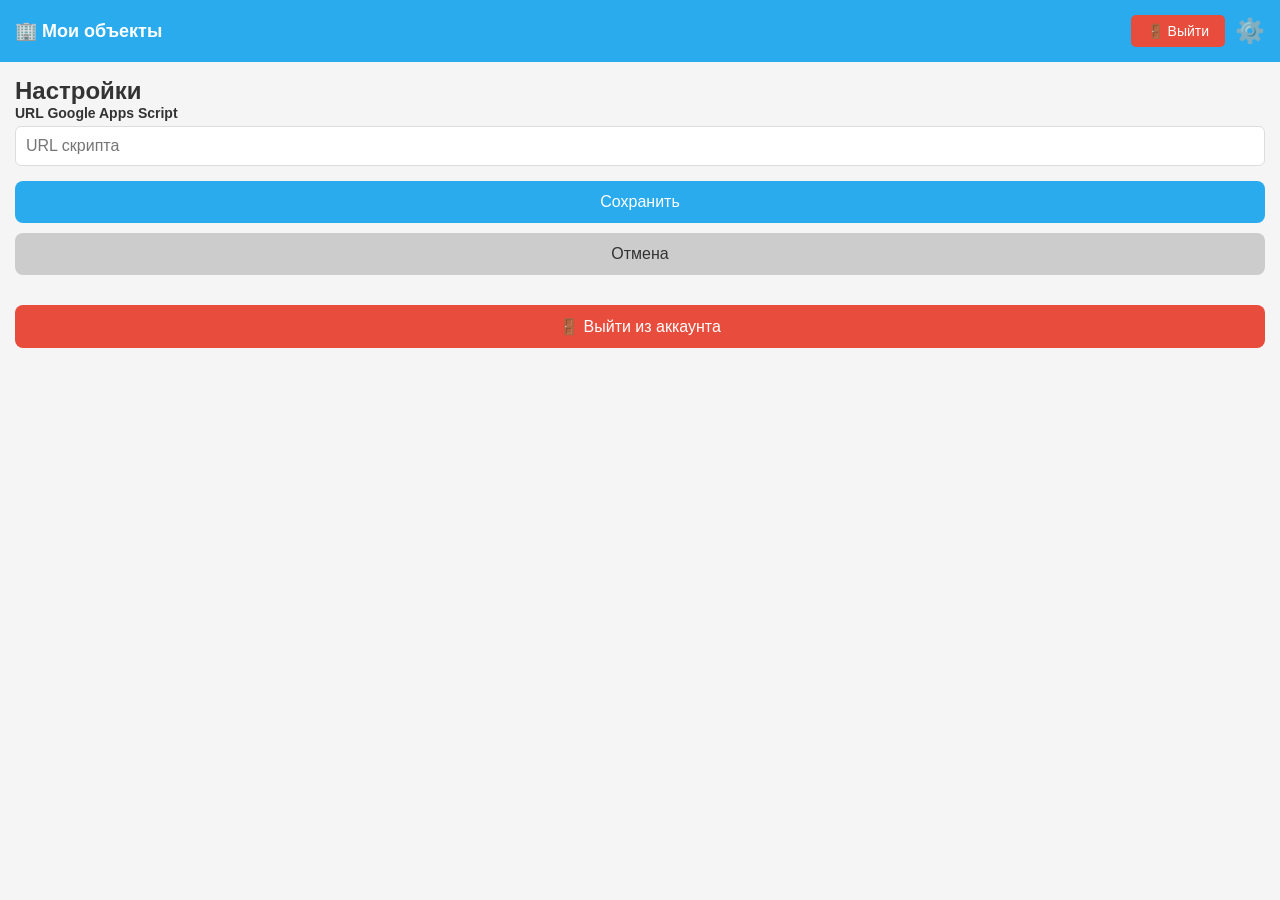
<file: index.html>
<!DOCTYPE html>
<html lang="ru">
<head>
    <meta charset="UTF-8">
    <meta name="viewport" content="width=device-width, initial-scale=1.0">
    <meta name="theme-color" content="#2AABEE">
    <meta http-equiv="Cache-Control" content="no-cache, no-store, must-revalidate">
    <meta http-equiv="Pragma" content="no-cache">
    <meta http-equiv="Expires" content="0">
    <title>Моя Недвижимость</title>
    <link rel="manifest" href="manifest.json">
    <link rel="icon" href="icon-192.png">
    <link rel="stylesheet" href="style.css">
</head>
<body>
    <div class="header">
        <h1>🏢 Мои объекты</h1>
        <div class="header-buttons">
            <button onclick="logout()" class="logout-btn">🚪 Выйти</button>
            <button onclick="openSettings()" class="settings-btn">⚙️</button>
        </div>
    </div>

    <div id="settings-screen" class="screen" style="display:none;">
        <h2>Настройки</h2>
        <div class="form-group">
            <label>URL Google Apps Script</label>
            <input type="text" id="script-url" placeholder="URL скрипта">
        </div>
        <button onclick="saveSettings()" class="btn btn-primary">Сохранить</button>
        <button onclick="closeSettings()" class="btn btn-secondary">Отмена</button>
        <button onclick="logout()" class="btn btn-secondary" style="margin-top:20px; background:#e74c3c; color:white;">🚪 Выйти из аккаунта</button>
    </div>

    <div id="pin-screen" class="screen" style="display:none;">
        <h2 id="pin-title">Введите PIN</h2>
        <p id="pin-message" style="color:red; text-align:center; display:none;"></p>
        <div class="form-group">
            <label>PIN-код</label>
            <input type="password" id="pin-input" placeholder="Введите код" inputmode="numeric">
        </div>
        <button onclick="submitPin()" class="btn btn-primary" id="pin-btn">Войти</button>
    </div>

    <div id="main-screen" class="screen" style="display:none;">
        <button onclick="openForm()" class="btn btn-primary add-btn">+ Добавить объект</button>
        <div id="objects-list" class="loading">Загрузка...</div>
    </div>

    <div id="form-screen" class="screen" style="display:none;">        <h2 id="form-title">Новый объект</h2>
        <form id="property-form">
            <input type="hidden" id="prop-id">
           
            <div class="form-group">
                <label>Название ЖК *</label>
                <input type="text" id="prop-name" required placeholder="ЖК Солнечный">
            </div>
           
            <div class="form-group">
                <label>Район</label>
                <input type="text" id="prop-district" placeholder="Приморский">
            </div>
           
            <div class="form-group">
                <label>Метро</label>
                <input type="text" id="prop-metro" placeholder="Комендантский проспект">
            </div>
           
            <div class="form-group">
                <label>Цена от (млн руб)</label>
                <input type="number" step="0.1" id="prop-price-from" placeholder="5.2">
            </div>
           
            <div class="form-group">
                <label>Цена до (млн руб)</label>
                <input type="number" step="0.1" id="prop-price-to" placeholder="15.8">
            </div>
           
            <div class="form-group">
                <label>Цена за м² (руб)</label>
                <input type="number" id="prop-price-per-sqm" placeholder="632035">
            </div>
           
            <div class="form-group">
                <label>Комнаты</label>
                <input type="text" id="prop-rooms" placeholder="студия, 1, 2, 3">
            </div>
           
            <div class="form-group">
                <label>Площадь мин (м²)</label>
                <input type="number" step="0.1" id="prop-area-min" placeholder="23.1">
            </div>
           
            <div class="form-group">
                <label>Площадь макс (м²)</label>
                <input type="number" step="0.1" id="prop-area-max" placeholder="120.8">
            </div>
           
            <div class="form-group">                <label>Срок сдачи (первый)</label>
                <input type="text" id="prop-completion-soonest" placeholder="II кв. 2027">
            </div>
           
            <div class="form-group">
                <label>Срок сдачи (весь)</label>
                <input type="text" id="prop-completion-all" placeholder="IV кв. 2030">
            </div>
           
            <div class="form-group">
                <label>Статус</label>
                <select id="prop-status">
                    <option value="Строится">Строится</option>
                    <option value="Сдан">Сдан</option>
                    <option value="Частично сдан">Частично сдан</option>
                </select>
            </div>
           
            <div class="form-group">
                <label>Класс</label>
                <select id="prop-class">
                    <option value="Комфорт">Комфорт</option>
                    <option value="Бизнес">Бизнес</option>
                    <option value="Премиум">Премиум</option>
                </select>
            </div>
           
            <div class="form-group">
                <label>Отделка</label>
                <select id="prop-finishing">
                    <option value="Без отделки">Без отделки</option>
                    <option value="Черновая">Черновая</option>
                    <option value="Предчистовая">Предчистовая</option>
                    <option value="Чистовая">Чистовая</option>
                </select>
            </div>
           
            <div class="form-group">
                <label>Описание</label>
                <textarea id="prop-description" rows="4" placeholder="Описание проекта..."></textarea>
            </div>
           
            <div class="form-group">
                <label>Главное фото *</label>
                <input type="file" id="prop-image-main-file" accept="image/*" capture="environment" onchange="handleImageSelect(event, 'main')">
                <input type="hidden" id="prop-image-main">
                <div id="image-main-preview" style="margin-top:10px; display:none;">
                    <img id="image-main-preview-img" style="max-width:100%; border-radius:8px;">
                    <p style="color:green; font-size:12px;">✅ Фото загружено</p>
                </div>            </div>
           
            <div class="form-group">
                <label>Галерея (выберите несколько фото)</label>
                <input type="file" id="prop-images-gallery-file" accept="image/*" multiple onchange="handleImageSelect(event, 'gallery')">
                <input type="hidden" id="prop-images-gallery">
                <div id="image-gallery-preview" style="margin-top:10px; display:none;">
                    <div id="gallery-images-container" style="display:flex; flex-wrap:wrap; gap:5px;"></div>
                    <p style="color:green; font-size:12px;">✅ Фото загружены</p>
                </div>
            </div>
           
            <div class="form-group">
                <label>Планировки (текст)</label>
                <input type="text" id="prop-floor-plans-text" placeholder="1-комн, 2-комн, 3-комн">
            </div>
           
            <div class="form-group">
                <label>Планировки (выберите фото)</label>
                <input type="file" id="prop-floor-plans-file" accept="image/*" multiple onchange="handleImageSelect(event, 'floor-plans')">
                <input type="hidden" id="prop-floor-plans-images">
                <div id="image-floor-plans-preview" style="margin-top:10px; display:none;">
                    <div id="floor-plans-images-container" style="display:flex; flex-wrap:wrap; gap:5px;"></div>
                    <p style="color:green; font-size:12px;">✅ Фото загружены</p>
                </div>
            </div>
           
            <div class="form-group">
                <label>Особенности</label>
                <input type="text" id="prop-features" placeholder="Паркинг, Фитнес, Умный дом">
            </div>
           
            <div class="form-group">
                <label>Адрес *</label>
                <input type="text" id="prop-address" required placeholder="Санкт-Петербург, ул. Примерная, 1">
            </div>
           
            <div class="form-group">
                <label>Широта (lat)</label>
                <input type="number" step="0.000001" id="prop-lat" placeholder="59.924528">
            </div>
           
            <div class="form-group">
                <label>Долгота (lng)</label>
                <input type="number" step="0.000001" id="prop-lng" placeholder="30.265167">
            </div>
           
            <div class="form-group">
                <label>Активен</label>
                <select id="prop-active">                    <option value="TRUE">Да</option>
                    <option value="FALSE">Нет</option>
                </select>
            </div>
           
            <button type="submit" class="btn btn-primary">Сохранить</button>
            <button type="button" onclick="closeForm()" class="btn btn-secondary">Отмена</button>
        </form>
    </div>

    <script src="app.js"></script>
</body>
</html>
</file>
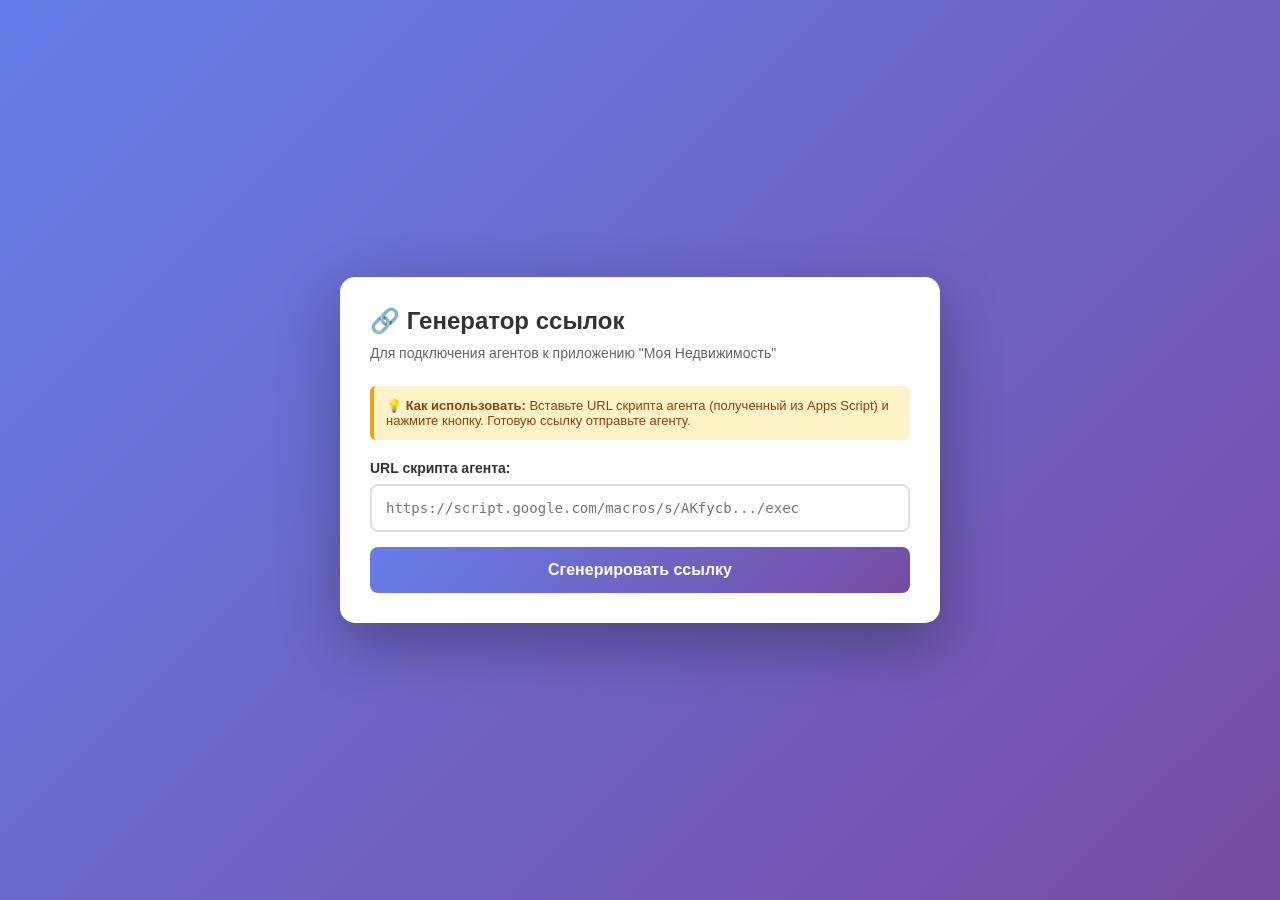
<file: generator.html>
<!DOCTYPE html>
<html lang="ru">
<head>
    <meta charset="UTF-8">
    <meta name="viewport" content="width=device-width, initial-scale=1.0">
    <title>Генератор ссылок для агентов</title>
    <style>
        * { box-sizing: border-box; margin: 0; padding: 0; }
        body {
            font-family: -apple-system, BlinkMacSystemFont, 'Segoe UI', sans-serif;
            background: linear-gradient(135deg, #667eea 0%, #764ba2 100%);
            min-height: 100vh;
            padding: 20px;
            display: flex;
            align-items: center;
            justify-content: center;
        }
        .container {
            background: white;
            border-radius: 15px;
            padding: 30px;
            max-width: 600px;
            width: 100%;
            box-shadow: 0 20px 60px rgba(0,0,0,0.3);
        }
        h1 { color: #333; margin-bottom: 10px; font-size: 24px; }
        .subtitle { color: #666; margin-bottom: 25px; font-size: 14px; }
        label { display: block; color: #333; font-weight: 600; margin-bottom: 8px; font-size: 14px; }
        input[type="text"] {
            width: 100%;
            padding: 14px;
            border: 2px solid #e0e0e0;
            border-radius: 8px;
            font-size: 14px;
            font-family: monospace;
        }
        input[type="text"]:focus { outline: none; border-color: #667eea; }
        button {
            background: linear-gradient(135deg, #667eea 0%, #764ba2 100%);
            color: white;
            border: none;
            padding: 14px 28px;
            border-radius: 8px;
            font-size: 16px;
            font-weight: 600;
            cursor: pointer;
            width: 100%;
            margin-top: 15px;
        }
        button:hover { opacity: 0.9; }        .result {
            margin-top: 25px;
            padding: 20px;
            background: #f5f7fa;
            border-radius: 8px;
            display: none;
        }
        .result.show { display: block; }
        .result-label { color: #666; font-size: 12px; font-weight: 600; margin-bottom: 8px; text-transform: uppercase; }
        .result-url {
            background: white;
            padding: 12px;
            border-radius: 6px;
            font-family: monospace;
            font-size: 12px;
            word-break: break-all;
            color: #333;
            border: 1px solid #e0e0e0;
            margin-bottom: 12px;
            user-select: all;
        }
        .copy-btn { background: #10b981; margin-top: 0; }
        .copy-btn:hover { background: #059669; }
        .success-msg { color: #10b981; font-size: 14px; margin-top: 10px; display: none; }
        .success-msg.show { display: block; }
        .error { color: #ef4444; font-size: 13px; margin-top: 8px; display: none; }
        .error.show { display: block; }
        .hint {
            background: #fef3c7;
            border-left: 4px solid #f59e0b;
            padding: 12px;
            border-radius: 6px;
            margin-bottom: 20px;
            font-size: 13px;
            color: #92400e;
        }
    </style>
</head>
<body>
    <div class="container">
        <h1>🔗 Генератор ссылок</h1>
        <p class="subtitle">Для подключения агентов к приложению "Моя Недвижимость"</p>
       
        <div class="hint">
            💡 <strong>Как использовать:</strong> Вставьте URL скрипта агента (полученный из Apps Script) и нажмите кнопку. Готовую ссылку отправьте агенту.
        </div>

        <label for="scriptUrl">URL скрипта агента:</label>
        <input type="text" id="scriptUrl" placeholder="https://script.google.com/macros/s/AKfycb.../exec" autocomplete="off">
        <p class="error" id="error"></p>
        <button onclick="generateLink()">Сгенерировать ссылку</button>

        <div class="result" id="result">
            <p class="result-label">Готовая ссылка для агента:</p>
            <div class="result-url" id="resultUrl"></div>
            <button class="copy-btn" onclick="copyLink()">📋 Скопировать ссылку</button>
            <p class="success-msg" id="successMsg">✅ Ссылка скопирована!</p>
        </div>
    </div>

    <script>
        function generateLink() {
            var scriptUrl = document.getElementById('scriptUrl').value.trim();
            var errorEl = document.getElementById('error');
            var resultEl = document.getElementById('result');
           
            if (!scriptUrl) {
                errorEl.textContent = '⚠️ Вставьте URL скрипта';
                errorEl.classList.add('show');
                resultEl.classList.remove('show');
                return;
            }
           
            if (scriptUrl.indexOf('https://script.google.com') !== 0) {
                errorEl.textContent = '⚠️ URL должен начинаться с https://script.google.com';
                errorEl.classList.add('show');
                resultEl.classList.remove('show');
                return;
            }
           
            if (scriptUrl.indexOf('/exec') === -1) {
                errorEl.textContent = '⚠️ URL должен заканчиваться на /exec';
                errorEl.classList.add('show');
                resultEl.classList.remove('show');
                return;
            }

            var encodedUrl = encodeURIComponent(scriptUrl);
            var finalLink = 'https://777ernest888-oss.github.io/realty-admin-pwa/?script=' + encodedUrl;
           
            document.getElementById('resultUrl').textContent = finalLink;
            errorEl.classList.remove('show');
            resultEl.classList.add('show');
        }

        function copyLink() {
            var url = document.getElementById('resultUrl').textContent;
            navigator.clipboard.writeText(url).then(function() {
                var msg = document.getElementById('successMsg');                msg.classList.add('show');
                setTimeout(function() { msg.classList.remove('show'); }, 2000);
            });
        }

        document.getElementById('scriptUrl').addEventListener('keypress', function(e) {
            if (e.key === 'Enter') {
                generateLink();
            }
        });
    </script>
</body>
</html>
</file>
<file: style.css>
* {
    margin: 0;
    padding: 0;
    box-sizing: border-box;
}

body {
    font-family: -apple-system, BlinkMacSystemFont, 'Segoe UI', Roboto, sans-serif;
    background: #f5f5f5;
    color: #333;
}

.header {
    background: #2AABEE;
    color: white;
    padding: 15px;
    display: flex;
    justify-content: space-between;
    align-items: center;
    position: sticky;
    top: 0;
    z-index: 100;
}

.header h1 {
    font-size: 18px;
}

.settings-btn {
    background: none;
    border: none;
    color: white;
    font-size: 24px;
    cursor: pointer;
}

.screen {
    padding: 15px;
}

.btn {
    padding: 12px 20px;
    border: none;
    border-radius: 8px;
    font-size: 16px;
    cursor: pointer;
    width: 100%;
    margin-bottom: 10px;
}
.btn-primary {
    background: #2AABEE;
    color: white;
}

.btn-secondary {
    background: #ccc;
    color: #333;
}

.add-btn {
    margin-bottom: 20px;
}

.form-group {
    margin-bottom: 15px;
}

.form-group label {
    display: block;
    margin-bottom: 5px;
    font-weight: 600;
    font-size: 14px;
}

.form-group input,
.form-group select {
    width: 100%;
    padding: 10px;
    border: 1px solid #ddd;
    border-radius: 6px;
    font-size: 16px;
}

.object-card {
    background: white;
    border-radius: 8px;
    padding: 15px;
    margin-bottom: 15px;
    box-shadow: 0 2px 4px rgba(0,0,0,0.1);
}

.object-card h3 {
    font-size: 16px;
    margin-bottom: 8px;
}

.object-card p {
    font-size: 14px;
    color: #666;    margin: 4px 0;
}

.object-card .price {
    color: #2AABEE;
    font-weight: bold;
    font-size: 16px;
}

.object-card .actions {
    margin-top: 10px;
    display: flex;
    gap: 8px;
}

.object-card .actions button {
    flex: 1;
    padding: 8px;
    font-size: 14px;
}

.loading {
    text-align: center;
    padding: 40px;
    color: #999;
}

.header-buttons {
    display: flex;
    gap: 10px;
}

.logout-btn {
    background: #e74c3c;
    color: white;
    border: none;
    padding: 8px 16px;
    border-radius: 5px;
    cursor: pointer;
    font-size: 14px;
}

.logout-btn:hover {
    background: #c0392b;
}
</file>
